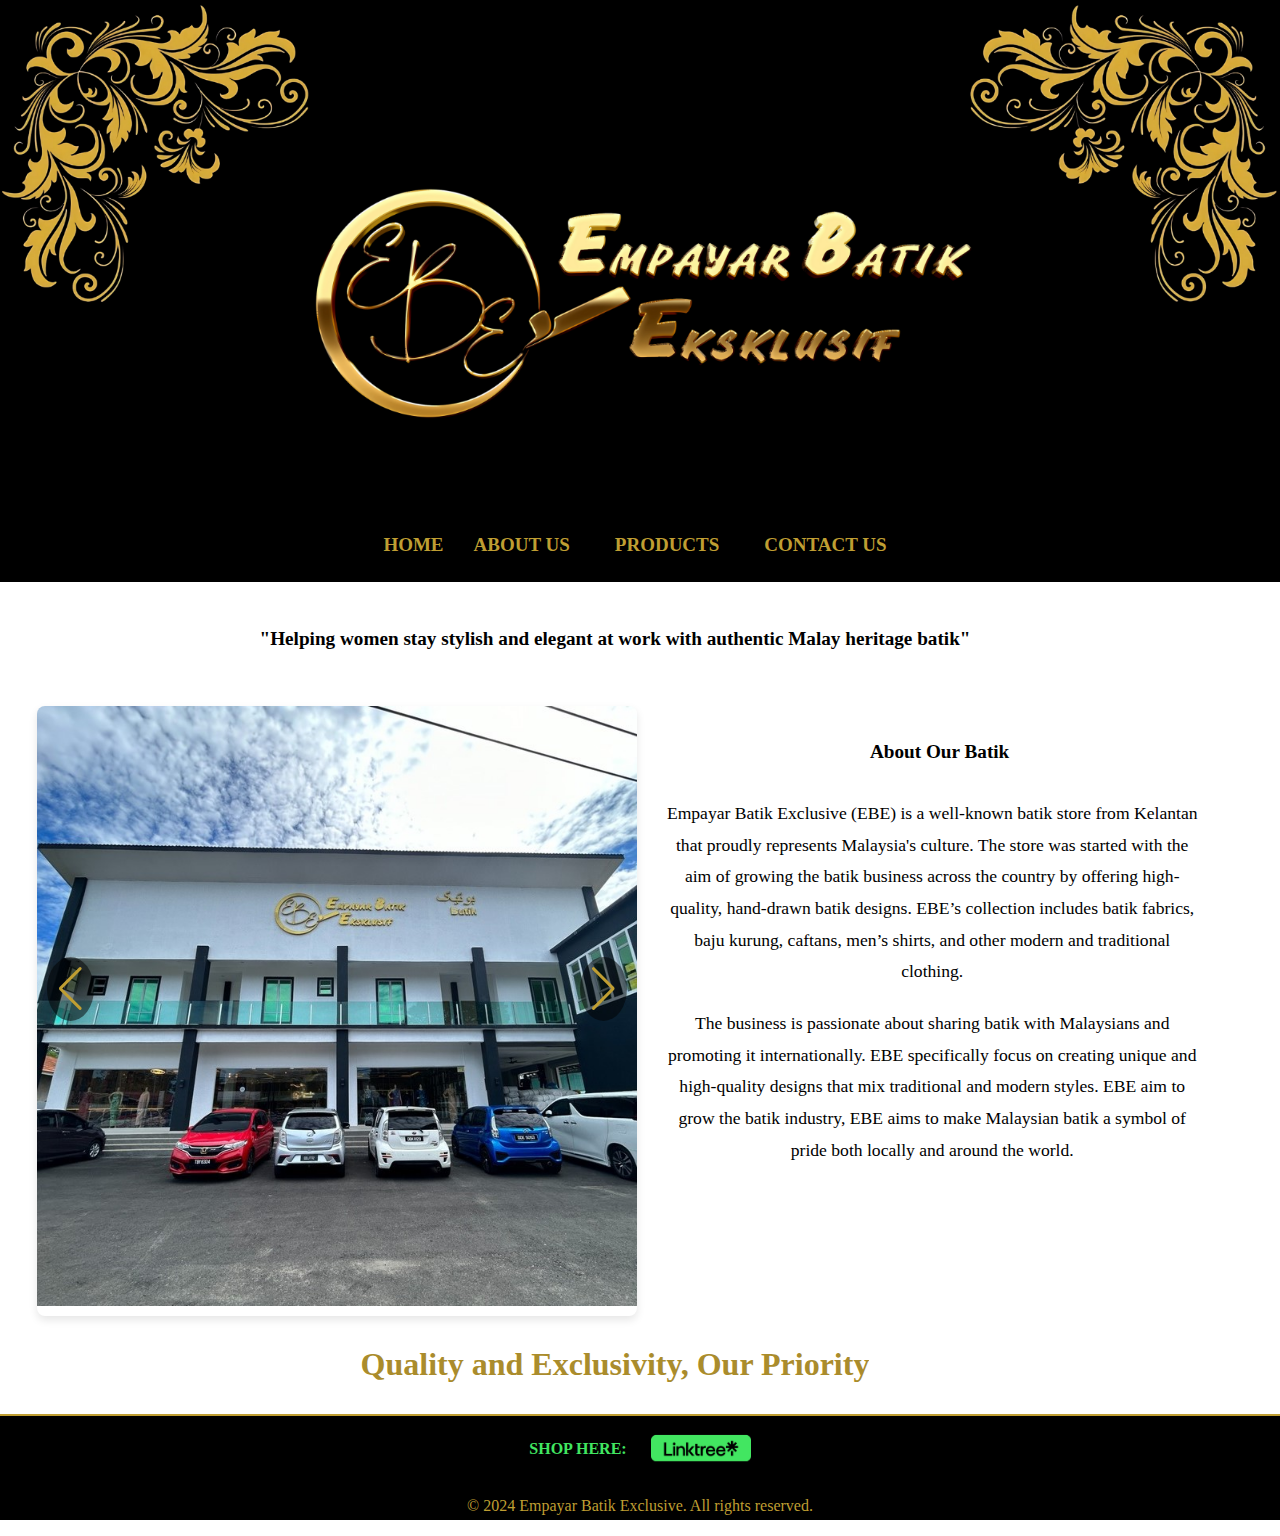
<file: index.html>
<!DOCTYPE html>
<html lang="en">
<head>
    <meta charset="UTF-8">
    <meta name="viewport" content="width=device-width, initial-scale=1.0">
    <title>Empayar Batik Exclusive</title>
    <link rel="icon" type="image/PNG" sizes="32x32" href="logo-ebe/iconebe.PNG">
    <link href="https://fonts.googleapis.com/css2?family=Pacifico&display=swap" rel="stylesheet">
    <link rel="stylesheet" href="ebe.css">
    <link rel="stylesheet" href="https://unpkg.com/swiper/swiper-bundle.min.css">
    <script src="https://unpkg.com/swiper/swiper-bundle.min.js"></script>
</head>
<body>
    <img src="logo-ebe/header photo.png" alt="HEADER LOGO" class="header-photo">
    
    <!-- Header -->
    <header>
        <div class="menu-toggle" id="mobile-menu">
            <span class="bar"></span>
            <span class="bar"></span>
            <span class="bar"></span>
        </div>
        <nav id="nav-menu">
            <a href="index.html">HOME</a>
            <a href="profile.html">ABOUT US</a>
            <div class="dropdown">
                <a href="products.html" class="dropbtn">PRODUCTS</a>
                <div class="dropdown-content">
                    <a href="kaftan.html">Caftan</a>
                    <a href="jubah.html">Jubah</a>
                    <a href="blouse.html">Blouse</a>
                    <a href="baju-kurung.html">Baju Kurung</a>
                    <a href="short-sleeve-shirt.html">Short Sleeve Men Shirt</a>
                    <a href="long-sleeve-shirt.html">Long Sleeve Men Shirt</a>
                    <a href="kain-pasang-cotton.html">Kain Pasang Cotton</a>
                    <a href="kain-pasang-crepe.html">Kain Pasang Sutera Crepe</a>
                </div>
            </div>
            <a href="contact.html">CONTACT US</a>
        </nav>
    </header>

    <!-- Main Content -->
    <main>
        <p class="fade-in-special">"Helping women stay stylish and elegant at work with authentic Malay heritage batik"</p>
        <div class="content-wrapper">
            <!-- Photo Box -->
            <div class="photo-box">
                <div class="swiper-container">
                    <div class="swiper-wrapper">
                        <div class="swiper-slide"><img src="img index/home 1.jpg" alt="Image 1"></div>
                        <div class="swiper-slide"><img src="img index/home 2.jpg" alt="Image 2"></div>
                        <div class="swiper-slide"><img src="img index/home 3.jpg" alt="Image 3"></div>
                        <div class="swiper-slide"><img src="img index/home 4.jpg" alt="Image 4"></div>
                        <div class="swiper-slide"><img src="img index/home 5.jpg" alt="Image 5"></div>
                        <div class="swiper-slide"><img src="img index/home 6.jpg" alt="Image 6"></div>
                    </div>
                    <!-- Navigation Buttons -->
                    <div class="swiper-button-prev"></div>
                    <div class="swiper-button-next"></div>
                </div>
            </div>
            
            <!-- Text Content -->
            <div class="text-content">
                <h3>About Our Batik</h3>
                <p>Empayar Batik Exclusive (EBE) is a well-known batik store from Kelantan that proudly represents Malaysia's culture. The store was started with the aim of growing the batik business across the country by offering high-quality, hand-drawn batik designs. EBE’s collection includes batik fabrics, baju kurung, caftans, men’s shirts, and other modern and traditional clothing.</p>
                <p>The business is passionate about sharing batik with Malaysians and promoting it internationally. EBE specifically focus on creating unique and high-quality designs that mix traditional and modern styles. EBE aim to grow the batik industry, EBE aims to make Malaysian batik a symbol of pride both locally and around the world.</p>
            </div>
        </div>

        <p class="animated-text">Quality and Exclusivity, Our Priority</p>
    </main>

    <!-- Footer -->
    <footer>
        <div>
            <span class="shop-here">SHOP HERE:</span>
            <a href="https://linktr.ee/empayarbatikexclusive" target="_blank" rel="noopener noreferrer">
                <img src="logos/linktree.png" 
                     alt="Linktree Logo" 
                     class="linktree-logo">
            </a>
        </div>
        <p>&copy; 2024 Empayar Batik Exclusive. All rights reserved.</p>
    </footer>
    
    <!-- Scripts -->
    <script>
        // Mobile Menu Toggle
        const mobileMenu = document.getElementById('mobile-menu');
        const navMenu = document.getElementById('nav-menu');

        mobileMenu.addEventListener('click', () => {
            navMenu.classList.toggle('active');
        });

        // Swiper Initialization
        var swiper = new Swiper('.swiper-container', {
            slidesPerView: 1,
            spaceBetween: 10,
            navigation: {
                nextEl: '.swiper-button-next',
                prevEl: '.swiper-button-prev',
            },
            loop: true,
            autoplay: {
                delay: 2500,
                disableOnInteraction: false,
            },
        });

        // Sticky Header
        window.onscroll = function() {
            stickyHeader();
        };

        var header = document.querySelector('header');
        var sticky = header.offsetTop;

        function stickyHeader() {
            if (window.pageYOffset > sticky) {
                header.classList.add("fixed-header");
            } else {
                header.classList.remove("fixed-header");
            }
        }
    </script>
</body>
</html>
</file>
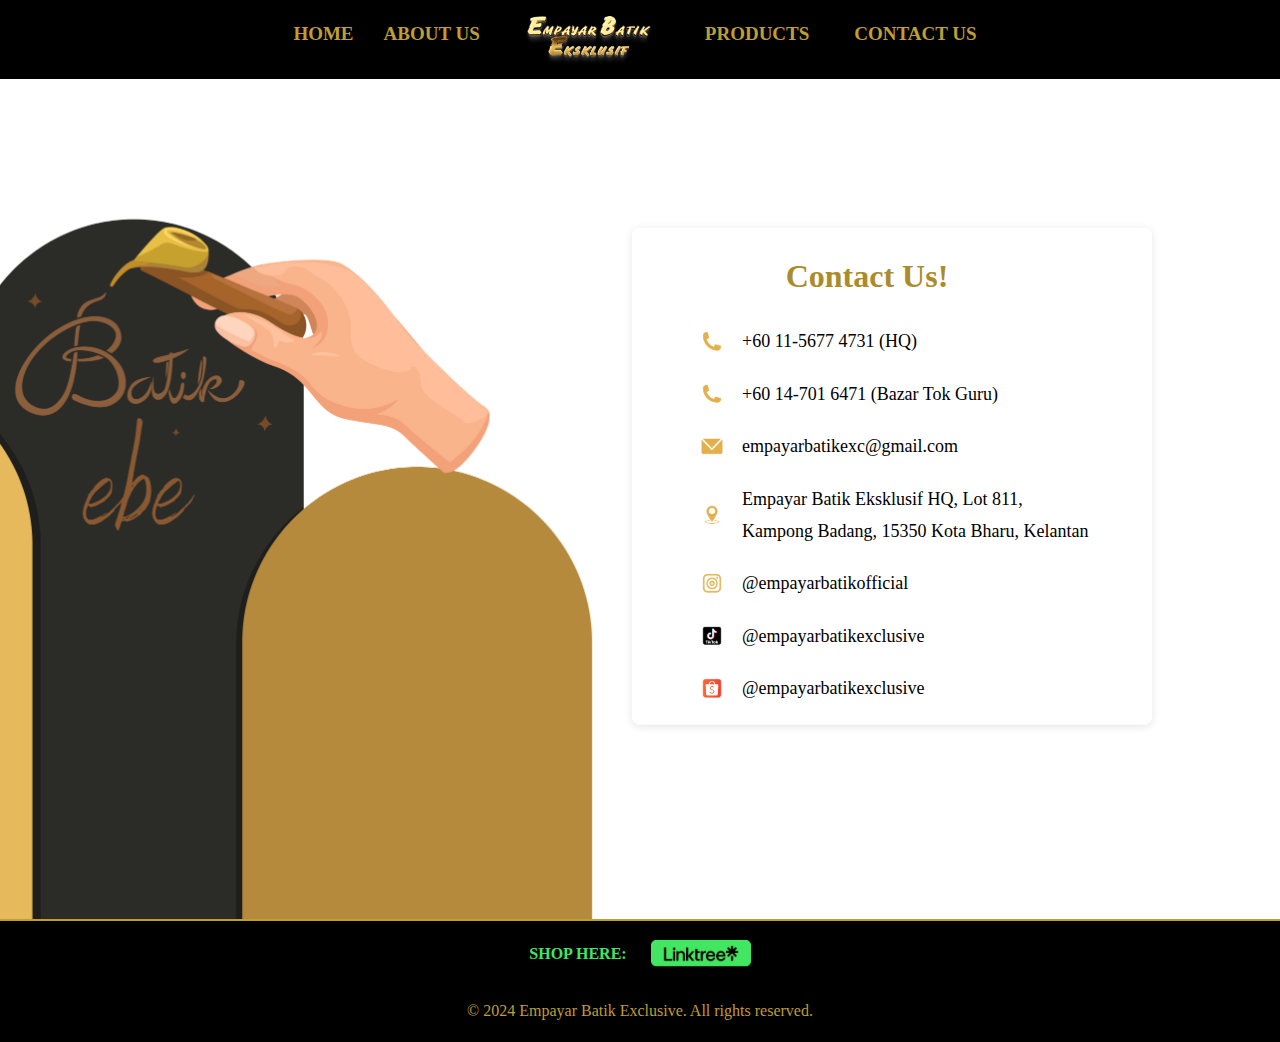
<file: contact.html>
<!DOCTYPE html>
<html lang="en">
<head>
    <meta charset="UTF-8">
    <meta name="viewport" content="width=device-width, initial-scale=1.0">
    <title>Empayar Batik Exclusive</title>
    <link rel="icon" type="image/PNG" sizes="32x32" href="logo-ebe/iconebe.PNG">
    <link href="https://fonts.googleapis.com/css2?family=Pacifico&display=swap" rel="stylesheet">
    <link rel="stylesheet" href="ebe.css">
</head>

<body class="contact-page">
    <header>
        <div class="menu-toggle" id="mobile-menu">
            <span class="bar"></span>
            <span class="bar"></span>
            <span class="bar"></span>
        </div>
        <nav id="nav-menu">
 <!--       <a href="index.html" class="logo-link">
                <img src="logo-ebe/iconebe.PNG" alt="HEADER LOGO" class="header-img">
            </a>-->                     
            <a href="index.html">HOME</a>
            <a href="profile.html">ABOUT US</a>
            
            <!-- Image inserted here -->
            <a href="index.html" class="logo-between">
                <img src="logo-ebe/wordebe.PNG" alt="LOGO IMAGE" class="logo-image">
            </a>
    
            <div class="dropdown">
                <a href="products.html" class="dropbtn">PRODUCTS</a>
                <div class="dropdown-content">
                    <a href="kaftan.html">Caftan</a>
                    <a href="jubah.html">Jubah</a>
                    <a href="blouse.html">Blouse</a>
                    <a href="baju-kurung.html">Baju Kurung</a>
                    <a href="short-sleeve-shirt.html">Short Sleeve Men Shirt</a>
                    <a href="long-sleeve-shirt.html">Long Sleeve Men Shirt</a>
                    <a href="kain-pasang-cotton.html">Kain Pasang Cotton</a>
                    <a href="kain-pasang-crepe.html">Kain Pasang Sutera Crepe</a>
                </div>
            </div>
            <a href="contact.html">CONTACT US</a>
        </nav>
    </header>

    <main>
        <section class="contact-info">
            <p class="animated-text">Contact Us!</p>
            <div class="contact-item">
                <img src="logos/phone.png" alt="Phone">
                <a href="https://wa.link/kldabl">+60 11-5677 4731 (HQ)</a>
            </div>
            <div class="contact-item">
                <img src="logos/phone.png" alt="Phone">
                <a href="https://wa.link/edio3g">+60 14-701 6471 (Bazar Tok Guru)</a>
            </div>
            <div class="contact-item">
                <img src="logos/email.png" alt="Email">
                <a href="mailto:empayarbatikexc@gmail.com">empayarbatikexc@gmail.com</a>
            </div>
            <div class="contact-item">
                <img src="logos/location.png" alt="Location">
                <a href="https://maps.app.goo.gl/1e1bDQJQm6b8pzWu6" target="_blank" rel="noopener noreferrer">
                    Empayar Batik Eksklusif HQ, Lot 811, Kampong Badang, 15350 Kota Bharu, Kelantan
                </a>
            </div>
            <div class="contact-item">
                <img src="logos/insta.png" alt="Instagram">
                <a href="https://www.instagram.com/empayarbatikofficial" target="_blank" rel="noopener noreferrer">
                    @empayarbatikofficial
                </a>
            </div>
            <div class="contact-item">
                <img src="logos/tiktok.png" alt="TikTok">
                <a href="https://www.tiktok.com/@empayarbatikexclusive" target="_blank" rel="noopener noreferrer">
                    @empayarbatikexclusive
                </a>
            </div>
            <div class="contact-item">
                <img src="logos/shopee.png" alt="Shopee">
                <a href="https://shopee.com/empayarbatikexclusive" target="_blank" rel="noopener noreferrer">
                    @empayarbatikexclusive
                </a>
            </div>
        </section>
    </main>    

    <footer>
        <div>
            <span class="shop-here">SHOP HERE:</span>
            <a href="https://linktr.ee/empayarbatikexclusive" target="_blank" rel="noopener noreferrer">
                <img src="logos/linktree.png" 
                     alt="Linktree Logo" 
                     class="linktree-logo">
            </a>
        </div>
        <p>&copy; 2024 Empayar Batik Exclusive. All rights reserved.</p>
    </footer>
    <script>
        // JavaScript to make header sticky after scrolling past the header photo
        window.onscroll = function() {
            stickyHeader();
        };
    
        var header = document.querySelector('header');
        var sticky = header.offsetTop;
    
        function stickyHeader() {
            if (window.pageYOffset > sticky) {
                header.classList.add("fixed-header");
            } else {
                header.classList.remove("fixed-header");
            }
        }
    
        // JavaScript for mobile menu toggle
        const mobileMenu = document.getElementById("mobile-menu");
        const navMenu = document.getElementById("nav-menu");

        // Toggle the 'active' class to show/hide the nav menu
        mobileMenu.addEventListener("click", function() {
            navMenu.classList.toggle("active");
        });
    </script>
</body>
</html>
</file>
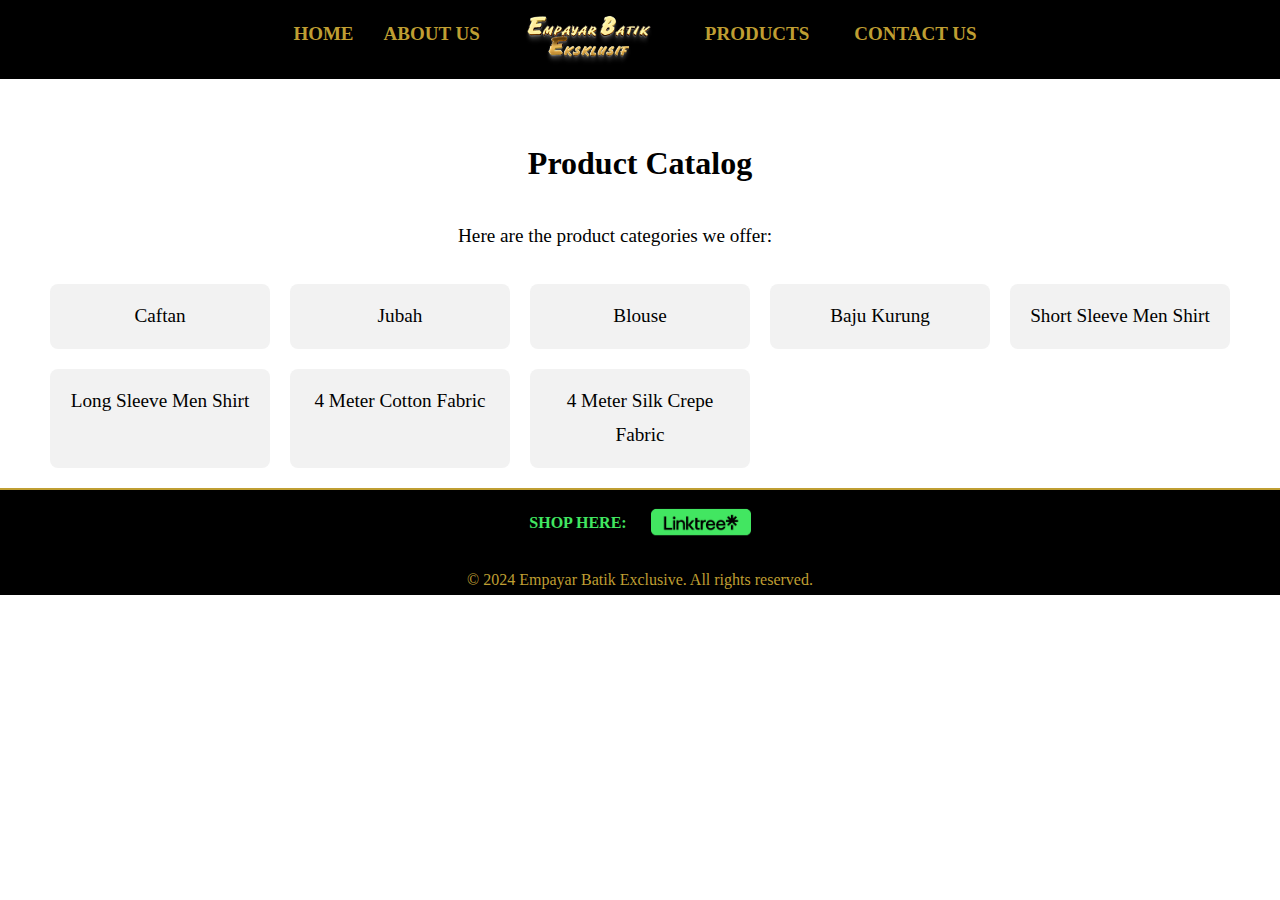
<file: products.html>
<!DOCTYPE html>
<html lang="en">
<head>
    <meta charset="UTF-8">
    <meta name="viewport" content="width=device-width, initial-scale=1.0">
    <title>Empayar Batik Exclusive</title>
    <link rel="icon" type="image/PNG" sizes="32x32" href="logo-ebe/iconebe.PNG">
    <link href="https://fonts.googleapis.com/css2?family=Pacifico&display=swap" rel="stylesheet">
    <link rel="stylesheet" href="ebe.css">
</head>

<body>
    <header>
        <div class="menu-toggle" id="mobile-menu">
            <span class="bar"></span>
            <span class="bar"></span>
            <span class="bar"></span>
        </div>
        <nav id="nav-menu">
 <!--       <a href="index.html" class="logo-link">
                <img src="logo-ebe/iconebe.PNG" alt="HEADER LOGO" class="header-img">
            </a>-->                     
            <a href="index.html">HOME</a>
            <a href="profile.html">ABOUT US</a>
            
            <!-- Image inserted here -->
            <a href="index.html" class="logo-between">
                <img src="logo-ebe/wordebe.PNG" alt="LOGO IMAGE" class="logo-image">
            </a>
    
            <div class="dropdown">
                <a href="products.html" class="dropbtn">PRODUCTS</a>
                <div class="dropdown-content">
                    <a href="kaftan.html">Caftan</a>
                    <a href="jubah.html">Jubah</a>
                    <a href="blouse.html">Blouse</a>
                    <a href="baju-kurung.html">Baju Kurung</a>
                    <a href="short-sleeve-shirt.html">Short Sleeve Men Shirt</a>
                    <a href="long-sleeve-shirt.html">Long Sleeve Men Shirt</a>
                    <a href="kain-pasang-cotton.html">Kain Pasang Cotton</a>
                    <a href="kain-pasang-crepe.html">Kain Pasang Sutera Crepe</a>
                </div>
            </div>
            <a href="contact.html">CONTACT US</a>
        </nav>
    </header>
    
    <main>
        <h2>Product Catalog</h2>
        <p>Here are the product categories we offer:</p>
        <div class="product-list">
            <a href="kaftan.html" class="product-item">Caftan</a>
            <a href="jubah.html" class="product-item">Jubah</a>
            <a href="blouse.html" class="product-item">Blouse</a>
            <a href="baju-kurung.html" class="product-item">Baju Kurung</a>
            <a href="short-sleeve-shirt.html" class="product-item">Short Sleeve Men Shirt</a>
            <a href="long-sleeve-shirt.html" class="product-item">Long Sleeve Men Shirt</a>
            <a href="kain-pasang-cotton.html" class="product-item">4 Meter Cotton Fabric</a>
            <a href="kain-pasang-crepe.html" class="product-item">4 Meter Silk Crepe Fabric</a>
        </div>
    </main>

    <footer>
        <div>
            <span class="shop-here">SHOP HERE:</span>
            <a href="https://linktr.ee/empayarbatikexclusive" target="_blank" rel="noopener noreferrer">
                <img src="logos/linktree.png" 
                     alt="Linktree Logo" 
                     class="linktree-logo">
            </a>
        </div>
        <p>&copy; 2024 Empayar Batik Exclusive. All rights reserved.</p>
    </footer>
    
    <script>
        // JavaScript to make header sticky after scrolling past the header photo
        window.onscroll = function() {
            stickyHeader();
        };
    
        var header = document.querySelector('header');
        var sticky = header.offsetTop;
    
        function stickyHeader() {
            if (window.pageYOffset > sticky) {
                header.classList.add("fixed-header");
            } else {
                header.classList.remove("fixed-header");
            }
        }
    
        // JavaScript for mobile menu toggle
        const mobileMenu = document.getElementById("mobile-menu");
        const navMenu = document.getElementById("nav-menu");

        // Toggle the 'active' class to show/hide the nav menu
        mobileMenu.addEventListener("click", function() {
            navMenu.classList.toggle("active");
        });
    </script>
</body>
</html>
</file>
<file: ebe.css>
/* General Styling */
body {
    font-family: 'Times New Roman', serif;
    background-color: white !important;
    color: black;
    margin: 0;
    padding: 0;
    line-height: 1.8;
    overflow-x: hidden;
}

html {
    margin: 0;
    padding: 0;
    overflow-x: hidden;
}

/* Header Styling */
header {
    background: black;
    color: #bf9e32;
    padding: 10px;
    display: flex;
    align-items: flex-start;
    justify-content: center;
    position: relative;
    margin-top: -10px;
    transition: transform 0.3s ease-in-out;
    z-index: 1000;
}

/* Fixed Header after scroll */
.fixed-header {
    position: fixed;
    top: 0;
    left: 0;
    width: 100%;
    background-color: black;
    z-index: 1000;
    transform: translateY(0);
}

/* Header Photo Styling */
.header-photo {
    width: 100%;
    height: auto;
    margin: 0 auto;
    background-color: black;
    margin-top: 0;
}

header:not(.fixed-header) {
    transform: translateY(0);
}

/* Logo Image Styling */
.header-img {
    width: 100px;
    height: auto;
    display: block;
}

/* Styling for the logo placed between ABOUT US and PRODUCTS & SERVICES */
.logo-between {
    display: flex;
    justify-content: center;
    align-items: center;
}

.logo-image {
    width: 150px; /* Adjust width as needed */
    height: auto;
    margin: 0; /* Adds spacing around the logo */
}

/* Mobile Menu Toggle */
.menu-toggle {
    display: none;
    flex-direction: column;
    cursor: pointer;
    margin-right: 10px;
}

.menu-toggle .bar {
    background-color: #bf9e32;
    height: 5px;
    width: 20px;
    margin: 3px 0;
    border-radius: 3px;
}

/* Responsive Navigation */
nav {
    display: flex;
    justify-content: space-around;
    align-items: center;
    flex-wrap: wrap;
}

#nav-menu a {
    margin: 0 10px;
    text-decoration: none;
    color: #bf9e32;
    font-size: 19px;
    margin-right: 20px;
}

#nav-menu {
    display: flex;
    flex-wrap: wrap;
    justify-content: space-around;
    align-items: center;
    font-size: 16px;
    font-weight: bold;
}

/* Mobile Navigation */
@media (max-width: 700px) {
    .logo-image {
        display: block; /* Keeps it as a block element */
        max-width: 0;   /* Prevents the image from taking up space */
        overflow: hidden; /* Hides the image content */
    }
    /* Hide logo link on mobile
    .logo-link {
        display: none !important; /* Ensure it is not displayed
    }*/
    .menu-toggle {
        display: flex;
        position: absolute; /* Absolute position to place it on the left */
        left: 10px;  /* Adjust the distance from the left edge */
        top: 10px;   /* Optional: Adjust the distance from the top edge */
    }

    #nav-menu {
        display: none;  /* Initially hidden on mobile */
        flex-direction: column;
        text-align: center;
        width: 100%;  /* Ensure the menu takes up full width */
    }

    #nav-menu.active {
        display: flex;  /* Show when the 'active' class is added */
    }
    
    #nav-menu a {
        text-decoration: none;
        color: #bf9e32;
        font-size: 14px;
        margin-right: 20px;
        font-weight: normal;
    }

    header {
        background: black;
        color: #bf9e32;
        padding: 25px;
        display: flex;
        align-items: flex-start;
        justify-content: center;
        margin-top: -10px;
        transition: transform 0.3s ease-in-out;
    }
}

nav a:hover {
    color: white;
    transform: scale(1.1);
}

/* Logo Link Styling */
.logo-link {
    position: absolute;
    left: 0;
    top: 20%;
    display: inline-block;
    z-index: 100;
}

.logo-link:hover {
    transform: scale(1.1);
}

/* Dropdown Styling */
.dropdown {
    position: relative;
    display: inline-block;
    font-size: 16px; /* Adjust font size here */
}

.dropdown .dropbtn {
    color: #bf9e32;
    font-size: 1.2em;
    padding: 10px 15px;
    background-color: black;
    border: none;
    cursor: pointer;
    display: inline-flex;
    align-items: center;
}

.dropdown .dropbtn:hover {
    color: white;
}

.dropdown-content {
    position: absolute;
    background-color: rgba(37, 37, 37, 0.892);
    min-width: 200px;
    z-index: 1;
    left: -15px;
    visibility: hidden;
    opacity: 0;
    transform: translateY(-10px);
    transition: opacity 0.4s ease, transform 0.4s ease; /* Make transition smoother */
}

.dropdown-content a {
    color: #bf9e32;
    padding: 10px 10px;
    text-decoration: none;
    display: block;
    font-size: 1.1em;
    font-weight: normal;
}

.dropdown-content a:hover {
    color: white;
    background-color: #333;
}

.dropdown:hover .dropdown-content {
    visibility: visible;
    opacity: 1;
    transform: translateY(0);
    transition: opacity 0.4s ease, transform 0.4s ease; /* Ensure smoother transition */
}

/* Main Content Styling */
main {
    padding: 30px;
    text-align: center;
}

main h2, main h3, main p {
    color: black;
}

main h2 {
    font-size: 2em;
}

main p {
    font-size: 1.2em;
    margin: 10px 0;
    margin-right: 50px;
}

main h3 {
    font-size: 1.2em;
    margin: 10px 0;
}

.contact-main {
    flex: 1; /* Ensures it takes the same flex behavior as text-content */
    max-width: 48%; /* Matches the width of text-content */
    display: flex;
    flex-direction: column;
    justify-content: center; /* Centers content vertically */
    margin-left: 22%; /* Matches the left margin of text-content */
    margin-bottom: 0; /* Aligns bottom margin */
    font-size: 1.1em; /* Matches font size of text-content */
    color: black; /* Matches text-content color */
}

.contact-main h2 {
    color: #bf9e32; /* Use consistent styling */
    margin-bottom: 10px; /* Add spacing */
}

.contact-main p {
    margin: 10px 0; /* Spacing between paragraphs */
    line-height: 1.8; /* Matches general text-content */
}

.logo-img {
    width: 40px; /* Adjust image size */
    height: auto;
    margin-right: 10px;
}

/* Contact Info Box Styling */
.contact-info {
    color: #bf9e32; /* Use consistent styling */
    width: 400px; /* Sets the width of the contact section */
    padding-left: 60px;
    padding-right: 60px;
    background-color: #ffffff86; /* Sets a white background color */
    border-radius: 8px; /* Rounds the corners with an 8px radius */
    box-shadow: 0 2px 8px rgba(0, 0, 0, 0.1); /* Adds a soft shadow around the section for a subtle 3D effect */
    position: absolute; /* Allows it to be positioned freely */
    right: 0; /* Aligns the box to the right side */
    margin-right: 10%; /* Adds space on the right */
    top: 60%; /* Centers the box vertically */
    margin-top: -5%;
    transform: translateY(-50%); /* Adjusts the vertical position to truly center it */
}

/* Contact item flexbox */
.contact-item {
    display: flex;
    flex-direction: row;  /* Arrange items in a row by default */
    align-items: center;  /* Vertically align image and text */
    gap: 10px;  /* Space between image and text */
    justify-content: flex-start;  /* Align to the left */
    text-align: left;  /* Force text to align left */
    margin-bottom: 20px;
}

/* Contact item image */
.contact-item img {
    max-width: 40px;  /* Set image width */
    height: auto;
}

/* Contact item text and link */
.contact-item p {
    margin: 0;
    flex-grow: 1;  /* Allow the text to take the available space */
    white-space: normal;  /* Allow the text to wrap */
    text-align: left;  /* Force text inside to be left-aligned */
}

/* Contact item link */
.contact-item a {
    color: #000000;
    text-decoration: none;
    font-size: 18px;          /* Adjust font size for smaller screens */
}

.contact-item a:hover {
    color: #bf9e32;
    transform: scale(1.1);
    text-decoration: underline;
}

/* Apply background image only to contact page */
.contact-page main {
    background-image: url('img contact/contact.png'); /* Replace with your image path */
    background-size: cover;   /* Ensure the image covers the entire area */
    background-position: top center; /* Align the background image to the top */
    background-repeat: no-repeat; /* Prevent the image from repeating */
    padding: 10px; /* Optional, for spacing inside the main content */
    display: flex; /* Flex layout to align content */
    flex-direction: column; /* Stack items vertically */
    min-height: calc(100vh - 50px); /* Adjust this for mobile height calculation */
    box-sizing: border-box; /* Ensure padding doesn't affect the height */
    margin-top: 20px; /* Adds space between the background image and the header */
}

/* Ensure the footer is placed below the content */
.contact-page {
    display: flex;
    flex-direction: column;
    min-height: 100vh; /* Ensure full height of the viewport */
}

.contact-page main {
    flex: 1; /* Allow the main content to expand as needed */
}

/* Shared styles for logo and link items */
.contact-page .contact-info .item {
    display: flex; /* Align elements in a row */
    align-items: center; /* Vertically center logo and text */
    gap: 10px; /* Space between logo and text */
    margin-bottom: 15px; /* Space between items */
    flex-wrap: nowrap; /* Prevent wrapping */
}

.contact-page .contact-info .item img {
    max-width: 30px; /* Adjust logo size */
    height: auto; /* Maintain aspect ratio */
}

.contact-page .contact-info .item a {
    text-decoration: none; /* Remove underline */
    color: inherit; /* Keep text color consistent */
    font-size: 16px; /* Adjust font size for readability */
}

/* Mobile Styles */
@media screen and (max-width: 700px) {

    .contact-page main {
        min-height: auto; /* Remove fixed height for mobile screens */
    }

    .contact-info {
        margin-top: 80%;
        margin-bottom: 0;
        padding-top: 20px;
        width: 80%;
        position: relative;
    }

    .contact-item {
        flex-direction: row; /* Ensure the image and text are in one line */
        align-items: center; /* Keep them vertically aligned */
        gap: 10px; /* Adjust the gap between items */
    }

    .contact-item img {
        width: 40px; /* Adjust size of icons on mobile */
        height: auto;
    }

    .contact-item a {
        font-size: 14px; /* Adjust text size for mobile */
    }

    .contact-page .contact-info .item {
        gap: 8px; /* Reduce gap for smaller screens */
    }

    .contact-page .contact-info .item a {
        font-size: 14px; /* Slightly smaller text for mobile */
    }

}

.content-wrapper {
    display: flex;
    justify-content: space-between;
    gap: 20px;
    margin-top: 50px;
}

.content-wrapper h4 {
    margin: 0 auto;
    text-align: center;
    font-size: 1.2rem;
    font-style: italic;
    color: #555;
    animation: slideInFromLeft 1.5s ease-out forwards;
}

.text-content {
    flex: 1;
    max-width: 48%;
    display: flex;
    flex-direction: column;
    justify-content: center;
}

.text-content h3 {
    flex: 1;
    max-width: 50%;
    display: flex;
    flex-direction: column;
    justify-content: center;
    margin-left: 22%;
    margin-bottom: 0;
}

.text-content p {
    font-size: 1.1em;
}

.text-content p:first-child {
    margin-top: 0;
}

.text-content p:last-child {
    margin-bottom: 150px;
}

/* Responsive Styling for Mobile */
@media screen and (max-width: 768px) {
    .content-wrapper {
        flex-direction: column; /* Stack elements vertically */
        align-items: center;
        gap: 20px; /* Space between elements */
    }

    .text-content, 
    .photo-box, 
    .photo-box2 {
        max-width: 90%; /* Adjust width for smaller screens */
        margin: 0 auto; /* Center the elements */
    }
}

/* Photo box styling */
.photo-box, .photo-box2 {
    width: 100%;
    max-width: 600px;
    height: 100%;
    margin: 0 auto;
    border-radius: 8px;
    box-shadow: 0 4px 8px rgba(0, 0, 0, 0.1);
    overflow: hidden;
    animation: slideInFromLeft 1.5s ease-out forwards;
}

/* Styling the video element */
.photo-box video, .photo-box2 video {
    width: 100%;
    height: auto;
    border-radius: 10px;
    box-shadow: 0 4px 8px rgba(0, 0, 0, 0.2);
    outline: none;
}

@keyframes slideInFromLeft {
    0% {
        opacity: 0;
        transform: translateX(-100%);
    }
    100% {
        opacity: 1;
        transform: translateX(0);
    }
}

@keyframes slideInFromRight {
    0% {
        opacity: 0;
        transform: translateX(100%);
    }
    100% {
        opacity: 1;
        transform: translateX(0);
    }
}

/* Additional Styling */
.animated-text {
    display: inline-block;
    font-size: 2rem;
    font-weight: bold;
    color: #aa8c2c;
    white-space: nowrap;
    overflow: hidden;
    animation: typing 4s steps(35, end) infinite, blink-cursor 0.75s step-end infinite;
    max-width: 35ch;
    margin-top: 20px;
}

/* Mobile Navigation */
@media (max-width: 700px) {
    .animated-text {
        display: inline-block;
        font-size: 1rem;
        font-weight: bold;
        color: #aa8c2c;
        white-space: nowrap;
        overflow: hidden;
        animation: typing 4s steps(35, end) infinite, blink-cursor 0.75s step-end infinite;
        max-width: 35ch;
        margin-top: 20px;
        margin-left: 20px;
    }

    .text-content p {
        font-size: 1em;
        width: 100%;
    }
    
    main p {
        font-size: 1em;
        margin: 10px 0;
        margin-right: 50px;
    }

    .fade-in-special {
        font-weight: bold;
        width: 100%;
    }

    .text-content p, .fade-in-special {
        animation: fadeInText 1.5s ease-in-out forwards;
        animation-delay: 0.5s;
        font-size: 14px;
    }
}

@keyframes typing {
    0% { width: 0; }
    100% { width: 35ch; }
}

@keyframes blink-cursor {
    50% { border-color: transparent; }
    100% { border-color: #aa8c2c; }
}

/* Animations for Main Text */
@keyframes fadeInText {
    0% { opacity: 0; transform: translateY(20px); }
    100% { opacity: 1; transform: translateY(0); }
}

/* Apply animation to text content */
.text-content p, .fade-in-special {
    animation: fadeInText 1.5s ease-in-out forwards;
    animation-delay: 0.5s; /* Slight delay for smoother effect */
}

/* Swiper Slider Styling */
.swiper-container {
    position: relative;
}

.swiper-wrapper img {
    object-fit: cover !important;
    width: 100% !important;
    height: 100% !important;
}

.swiper-button-prev, .swiper-button-next {
    color: #bf9e32 !important;
    font-size: 2rem;
    position: absolute;
    top: 50%;
    transform: translateY(-50%);
    z-index: 10;
    background: rgba(0, 0, 0, 0.5);
    border-radius: 50%;
    padding: 10px;
    transition: background-color 0.3s ease, transform 0.3s ease;
}

.swiper-button-prev:hover, .swiper-button-next:hover {
    background: rgba(0, 0, 0, 0.8);
}

.swiper-button-prev {
    left: 10px;
}

.swiper-button-next {
    right: 10px;
}

.fade-in-special {
    font-weight: bold;
}

.photo-description {
    text-align: center;
    font-size: 1.2rem;
    color: #555;
    font-style: italic;
    width: 100%;
    max-width: 600px;
    margin: auto;
}

/* Mobile Navigation */
@media (max-width: 700px) {
    .photo-description {
        text-align: center;
        font-size: 14px;
        color: #555;
        font-style: italic;
        width: 100%;
        max-width: 600px;
        margin: auto;
    }
}

.space {
    height: 200px;
}

.space2 {
    height: 30px;
}

.product-list {
    display: grid;
    grid-template-columns: repeat(auto-fit, minmax(200px, 1fr));
    gap: 20px;
    padding: 20px;
}

.product-item {
    text-align: center;
    padding: 15px;
    background-color: #f2f2f2;
    border-radius: 8px;
    text-decoration: none;
    color: #000;
    font-size: 1.2em;
    transition: background-color 0.3s;
}

.product-item:hover {
    background-color: #bf9e32;
    color: white;
}

.text-overlay {
    position: absolute;
    top: 50%;
    left: 50%;
    transform: translate(-50%, -50%);
    text-align: center;
    background: rgba(255, 255, 255, 0); /* Slight background to improve readability */
    padding: 20px;
    border-radius: 10px;
    max-width: 600px; /* Ensures text and logos fit nicely */
    width: 90%; /* Responsive width */
}

.text-overlay h2 {
    font-size: 2rem;
    margin-bottom: 1rem;
    color: #bf9e32;

}

/* Full-width image styling */
.full-width-images {
    position: relative;
    padding: 0;
    margin: -30px;
    margin-bottom: 0;
}

.full-width-images img {
    width: 100%;
    height: auto;
    display: block;
    margin: 0;
    padding: 0;
    border: none;

    /* Default state: hidden */
    opacity: 0;
    transform: translateY(20px); /* Slightly move down for the effect */
    transition: opacity 1s ease, transform 1s ease;
}

/* Fade-in effect when scrolled into view */
.full-width-images img.visible {
    opacity: 1;
    transform: translateY(0); /* Reset position */
}

/* Footer Styling */
footer {
    background: black;
    color: #bf9e32;
    text-align: center;
    padding-top: 10px; /* Adjust padding to avoid too much overlap */
    font-size: 1em;
    border-top: 2px solid #bf9e32;
    margin-top: -30px; /* Use a negative margin to pull the footer upwards */
}

.shop-here {
    font-weight: bold;
    color: #41e661;
    margin-right: 10px;
    font-size: 1em;
    animation: blink 1s infinite;
}

@keyframes blink {
    0%, 100% {
        opacity: 1;
    }
    50% {
        opacity: 0;
    }
}

footer .linktree-logo {
    width: 100px;
    height: auto;
    vertical-align: middle;
}

/* Styling for the Linktree logo */
.linktree-logo {
    width: 60px; /* Set a fixed width */
    height: auto; /* Maintain aspect ratio */
    vertical-align: middle; /* Align it with the text */
    margin-left: 10px; /* Add spacing between the text and the logo */
    transition: transform 0.3s ease; /* Add hover effect for smooth scaling */
}

.linktree-logo:hover {
    transform: scale(1.1); /* Slight zoom-in effect on hover */
}

/* Mobile Navigation */
@media (max-width: 700px) {
    .shop-here {
        font-weight: bold;
        color: #41e661;
        font-size: 14px;
        animation: blink 1s infinite;
        width: 100%;
    }

    footer .linktree-logo {
        width: 70px;
        height: auto;
        vertical-align: middle;
    }

    footer {
        background: black;
        color: #bf9e32;
        text-align: center;
        padding-top: 10px;
        font-size: 14px;
        border-top: 2px solid #bf9e32;
        margin-top: -30px;
    }
}
</file>
